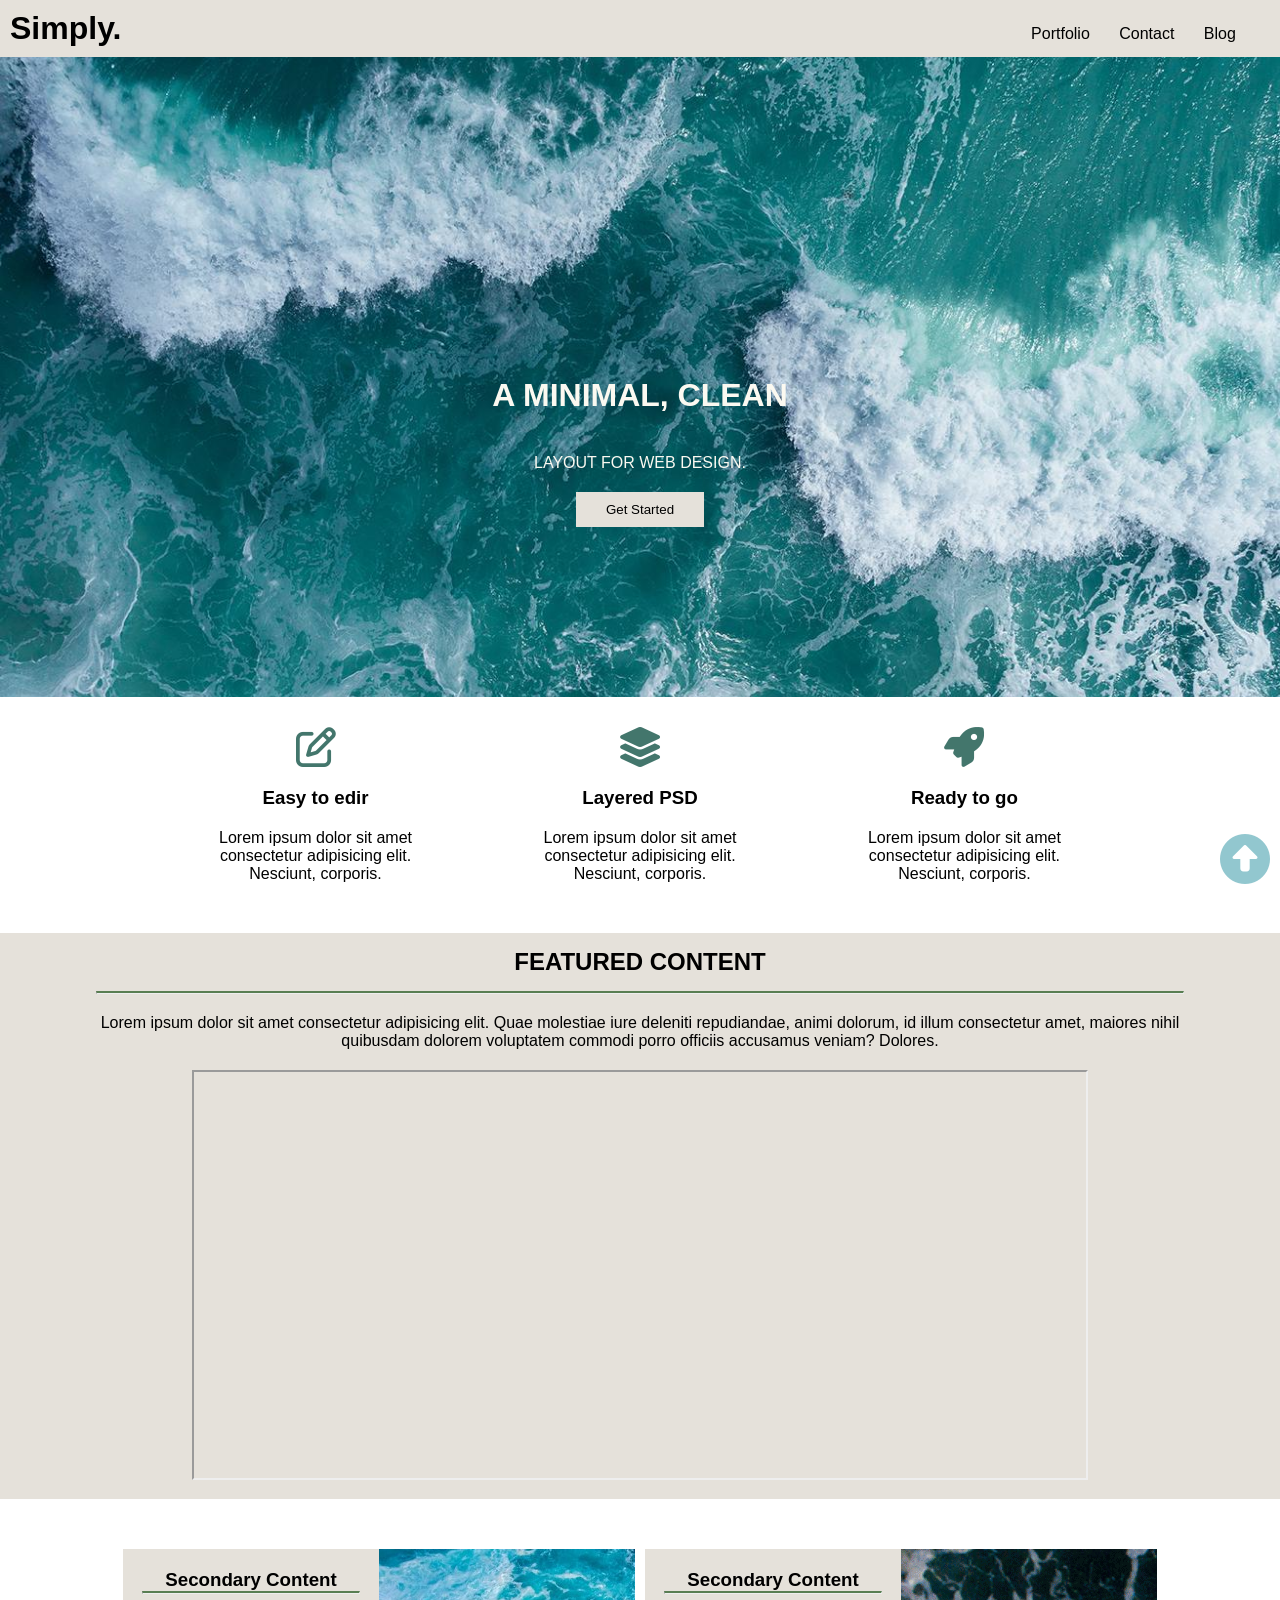
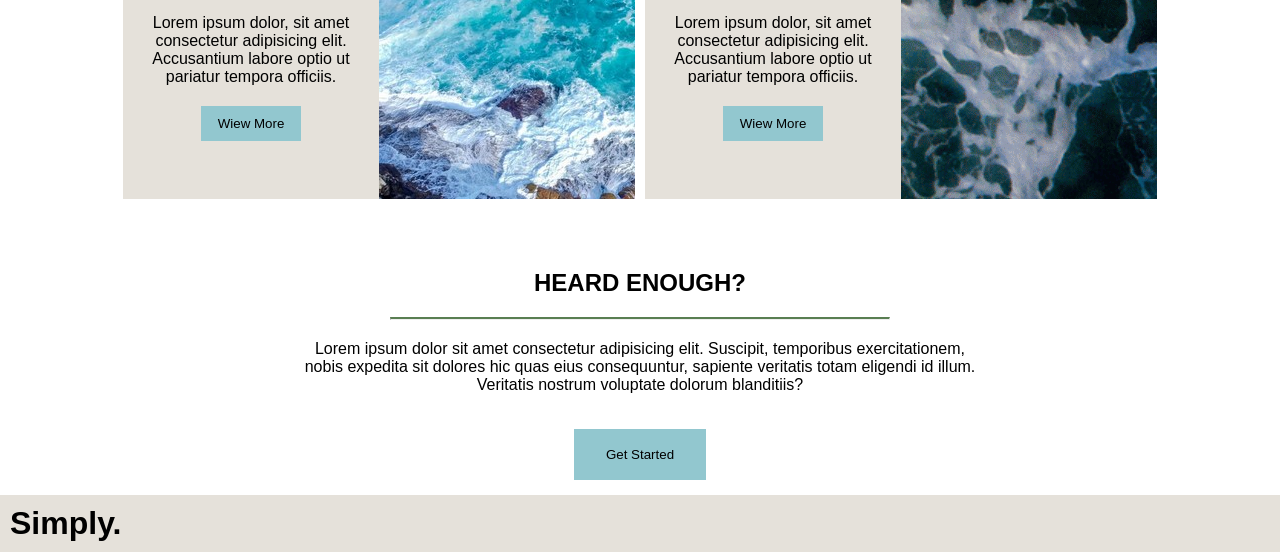
<file: index.html>
<!DOCTYPE html>
<html lang="en">
  <head>
    <meta charset="UTF-8" />
    <meta name="viewport" content="width=device-width, initial-scale=1.0" />
    <title>Document</title>
    <link
      rel="stylesheet"
      href="https://cdnjs.cloudflare.com/ajax/libs/font-awesome/6.5.1/css/all.min.css"
    />
    <link rel="stylesheet" href="style.css" />
  </head>
  <body id="body">
    <div class="header">
      <div class="logo"><h1>Simply.</h1></div>
      <div class="nav">
        <a href="#">Portfolio</a>
        <a href="#">Contact</a>
        <a href="#">Blog</a>
      </div>
    </div>
    <div class="back-img">
      <h1>A MINIMAL, CLEAN</h1>
      <p>LAYOUT FOR WEB DESIGN.</p>
      <button class="main-button">Get Started</button>
    </div>
    <div class="option">
      <div class="options">
        <i class="fa-regular fa-pen-to-square"></i>
        <h3>Easy to edir</h3>
        <p>
          Lorem ipsum dolor sit amet consectetur adipisicing elit. Nesciunt,
          corporis.
        </p>
      </div>
      <div class="options">
        <i class="fa-solid fa-layer-group"></i>
        <h3>Layered PSD</h3>
        <p>
          Lorem ipsum dolor sit amet consectetur adipisicing elit. Nesciunt,
          corporis.
        </p>
      </div>
      <div class="options">
        <i class="fa-solid fa-rocket"></i>
        <h3>Ready to go</h3>
        <p>
          Lorem ipsum dolor sit amet consectetur adipisicing elit. Nesciunt,
          corporis.
        </p>
      </div>
    </div>
    <div class="main-page">
      <h2>FEATURED CONTENT</h2>
      <hr />
      <p>
        Lorem ipsum dolor sit amet consectetur adipisicing elit. Quae molestiae
        iure deleniti repudiandae, animi dolorum, id illum consectetur amet,
        maiores nihil quibusdam dolorem voluptatem commodi porro officiis
        accusamus veniam? Dolores.
      </p>
      <iframe
        width="70%"
        height="410px"
        src="https://www.youtube.com/embed/ys3FSnqwCXs?si=JvGHryElE7JUtVId"
        style="margin-bottom: 15px"
      ></iframe>
    </div>
    <div class="content">
      <div class="test-div">
        <h3>Secondary Content</h3>
        <hr />
        <p>
          Lorem ipsum dolor, sit amet consectetur adipisicing elit. Accusantium
          labore optio ut pariatur tempora officiis.
        </p>
        <button>Wiew More</button>
      </div>
      <div class="img-div1"></div>
      <div class="test-div">
        <h3>Secondary Content</h3>
        <hr />
        <p>
          Lorem ipsum dolor, sit amet consectetur adipisicing elit. Accusantium
          labore optio ut pariatur tempora officiis.
        </p>
        <button>Wiew More</button>
      </div>
      <div class="img-div2"></div>
    </div>
    <div class="last-content">
      <h2>HEARD ENOUGH?</h2>
      <hr />
      <p>
        Lorem ipsum dolor sit amet consectetur adipisicing elit. Suscipit,
        temporibus exercitationem, nobis expedita sit dolores hic quas eius
        consequuntur, sapiente veritatis totam eligendi id illum. Veritatis
        nostrum voluptate dolorum blanditiis?
      </p>
      <button>Get Started</button>
    </div>

    <div class="header">
      <div class="logo"><h1>Simply.</h1></div>
    </div>
    <a href="#body" id="scroll-up">
      <i class="fa-solid fa-circle-up"></i>
    </a>
  </body>
</html>
</file>
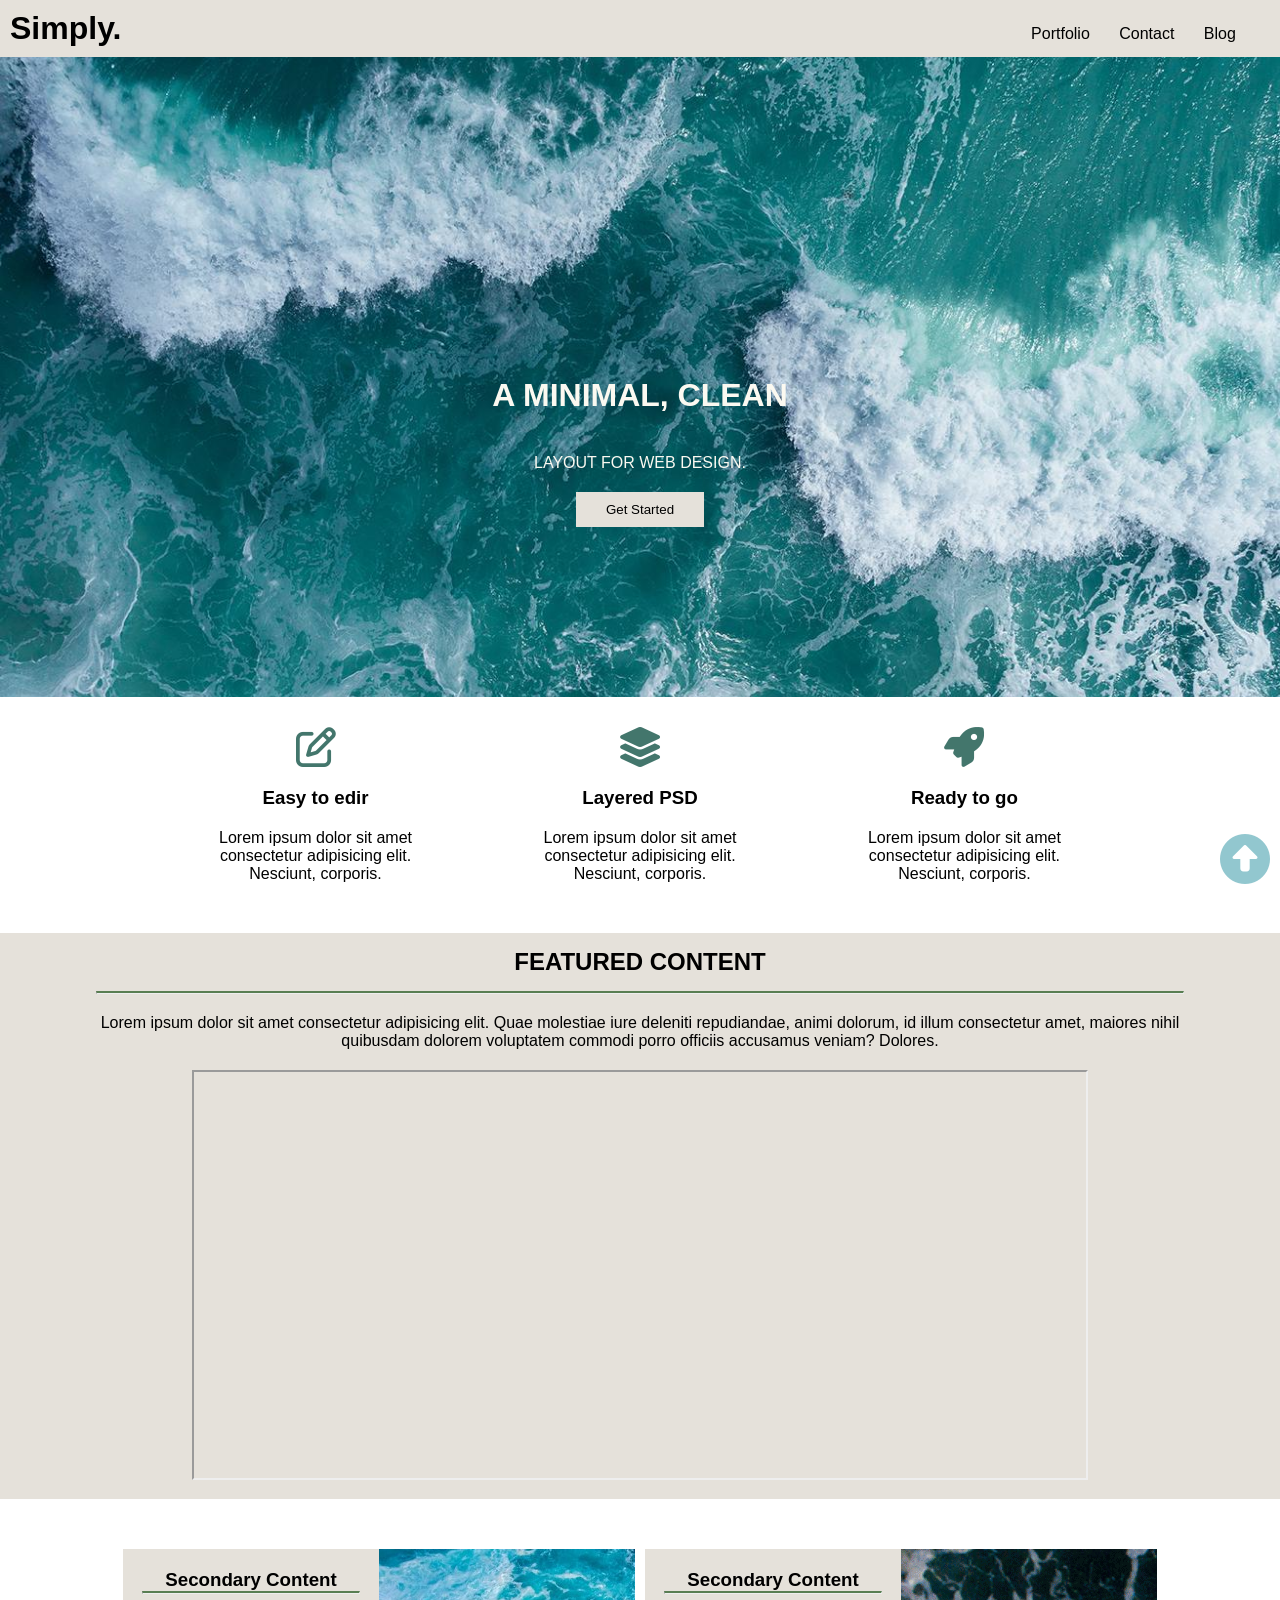
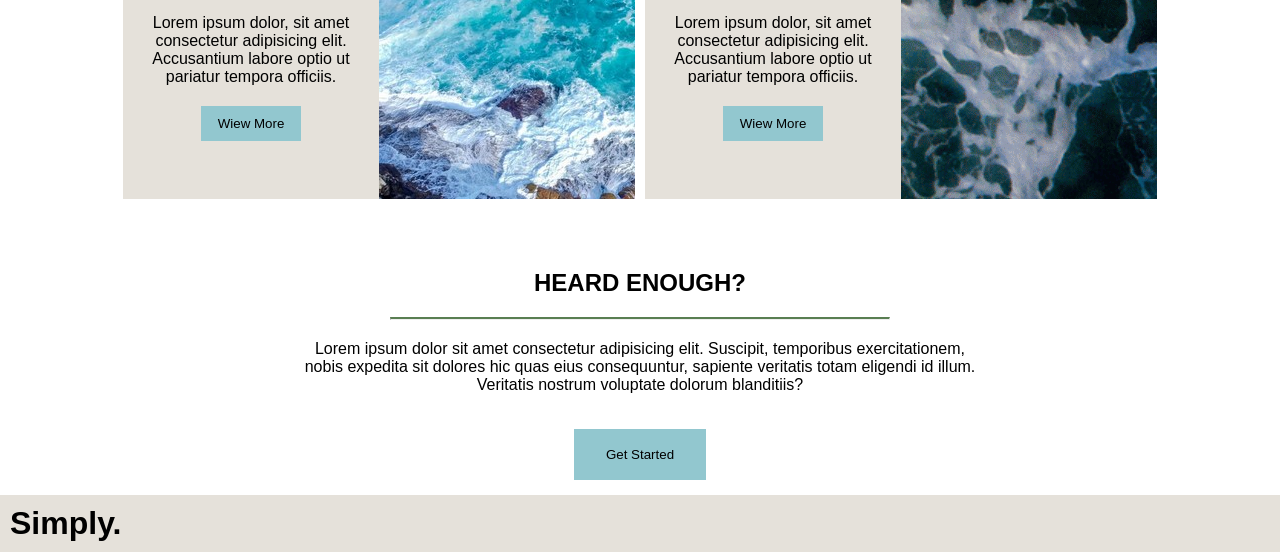
<file: deneme1.html>
<!DOCTYPE html>
<html lang="en">
  <head>
    <meta charset="UTF-8" />
    <meta name="viewport" content="width=device-width, initial-scale=1.0" />
    <title>Document</title>
    <link
      rel="stylesheet"
      href="https://cdnjs.cloudflare.com/ajax/libs/font-awesome/6.5.1/css/all.min.css"
    />
    <link rel="stylesheet" href="deneme1.css" />
  </head>
  <body id="body">
    <div class="header">
      <div class="logo"><h1>Simply.</h1></div>
      <div class="nav">
        <a href="#">Portfolio</a>
        <a href="#">Contact</a>
        <a href="#">Blog</a>
      </div>
    </div>
    <div class="back-img">
      <h1>A MINIMAL, CLEAN</h1>
      <p>LAYOUT FOR WEB DESIGN.</p>
      <button class="main-button">Get Started</button>
    </div>
    <div class="option">
      <div class="options">
        <i class="fa-regular fa-pen-to-square"></i>
        <h3>Easy to edir</h3>
        <p>
          Lorem ipsum dolor sit amet consectetur adipisicing elit. Nesciunt,
          corporis.
        </p>
      </div>
      <div class="options">
        <i class="fa-solid fa-layer-group"></i>
        <h3>Layered PSD</h3>
        <p>
          Lorem ipsum dolor sit amet consectetur adipisicing elit. Nesciunt,
          corporis.
        </p>
      </div>
      <div class="options">
        <i class="fa-solid fa-rocket"></i>
        <h3>Ready to go</h3>
        <p>
          Lorem ipsum dolor sit amet consectetur adipisicing elit. Nesciunt,
          corporis.
        </p>
      </div>
    </div>
    <div class="main-page">
      <h2>FEATURED CONTENT</h2>
      <hr />
      <p>
        Lorem ipsum dolor sit amet consectetur adipisicing elit. Quae molestiae
        iure deleniti repudiandae, animi dolorum, id illum consectetur amet,
        maiores nihil quibusdam dolorem voluptatem commodi porro officiis
        accusamus veniam? Dolores.
      </p>
      <iframe
        width="70%"
        height="410px"
        src="https://www.youtube.com/embed/ys3FSnqwCXs?si=JvGHryElE7JUtVId"
        style="margin-bottom: 15px"
      ></iframe>
    </div>
    <div class="content">
      <div class="test-div">
        <h3>Secondary Content</h3>
        <hr />
        <p>
          Lorem ipsum dolor, sit amet consectetur adipisicing elit. Accusantium
          labore optio ut pariatur tempora officiis.
        </p>
        <button>Wiew More</button>
      </div>
      <div class="img-div1"></div>
      <div class="test-div">
        <h3>Secondary Content</h3>
        <hr />
        <p>
          Lorem ipsum dolor, sit amet consectetur adipisicing elit. Accusantium
          labore optio ut pariatur tempora officiis.
        </p>
        <button>Wiew More</button>
      </div>
      <div class="img-div2"></div>
    </div>
    <div class="last-content">
      <h2>HEARD ENOUGH?</h2>
      <hr />
      <p>
        Lorem ipsum dolor sit amet consectetur adipisicing elit. Suscipit,
        temporibus exercitationem, nobis expedita sit dolores hic quas eius
        consequuntur, sapiente veritatis totam eligendi id illum. Veritatis
        nostrum voluptate dolorum blanditiis?
      </p>
      <button>Get Started</button>
    </div>

    <div class="header">
      <div class="logo"><h1>Simply.</h1></div>
    </div>
    <a href="#body" id="scroll-up">
      <i class="fa-solid fa-circle-up"></i>
    </a>
  </body>
</html>
</file>
<file: style.css>
html {
  scroll-behavior: smooth;
}
* {
  box-sizing: border-box;
  margin: 0;
  padding: 0;
  font-family: "Lucida Sans", "Lucida Sans Regular", "Lucida Grande",
    "Lucida Sans Unicode", Geneva, Verdana, sans-serif;
  transition: all 0.5s !important;
}
.header {
  background-color: #e5e1da;
  width: 100%;
  position: sticky;
  top: 0;
}
.logo {
  display: inline-block;
}
.logo h1 {
  padding: 10px;
}
.nav {
  display: inline-block;
  text-align: right;
  width: calc(100% - 180px);
}

.nav a {
  padding-left: 25px;
  color: black;
  text-decoration: none;
  cursor: pointer;
}
.nav a:hover {
  padding-left: 25px;
  color: #43766c;
  text-decoration: none;
  cursor: pointer;
}

.back-img {
  background-image: url(Wave1.jpg);
  background-size: cover;
  width: 100%;
  height: 400px;
  text-align: center;
  padding: 25% 0;
  color: #fbf9f1;
}
.back-img h1,
p {
  padding-bottom: 20px;
}
.main-button {
  padding: 10px 30px;
  background-color: #e5e1da;
  border: none;
}
.main-button:hover {
  padding: 10px 30px;
  background-color: #43766c;
  color: #e5e1da;
  border: none;
}
.option {
  text-align: center;
}
.option i {
  font-size: 40px;
  padding-bottom: 20px;
  color: #43766c;
}
.options {
  display: inline-block;
  width: 25%;
  text-align: center;
  padding: 30px;
}
.main-page {
  text-align: center;
  background-color: #e5e1da;
}
.main-page h2,
p {
  padding: 15px 0;
}
.main-page hr,
p {
  width: 85%;
  margin: 0 auto;
}
.main-page hr {
  border-top: 2px solid #597e52;
}
.content {
  display: flex;
  justify-content: center;
  margin: 50px 0;
}
.content hr {
  width: 85%;
  margin: 0 auto;
  border-top: 2px solid #597e52;
}
.test-div {
  background-color: #e5e1da;
  text-align: center;
  float: left;
  width: 20%;
  height: 250px;
  padding: 20px 0;
  overflow: hidden;
}
.test-div button {
  padding: 8px 15px;
  background-color: #92c7cf;
  border: 2px solid #92c7cf;
}
.test-div button:hover {
  padding: 8px 15px;
  background-color: #e5e1da;
  border: 2px solid #92c7cf;
  color: black;
  cursor: pointer;
}

.img-div1 {
  background-image: url(wave3.jpg);
  text-align: center;
  float: left;
  width: 20%;
  height: 250px;
  padding: 0;
  margin-right: 10px;
}
.img-div2 {
  background-image: url(wave2.png);
  text-align: center;
  float: left;
  width: 20%;
  height: 250px;
  padding: 0;
}
.last-content {
  text-align: center;
  margin: 0 auto;
  width: 800px;
}
.last-content h2,
p {
  padding: 20px 0;
}
.last-content hr {
  width: 500px;
  margin: 0 auto;
  border-top: 2px solid #597e52;
}
.last-content button {
  margin: 15px 0;
  padding: 16px 30px;
  background-color: #92c7cf;
  border: 2px solid #92c7cf;
}
.last-content button:hover {
  margin: 15px 0;
  padding: 16px 30px;
  background-color: #e5e1da;
  border: 2px solid #92c7cf;
  color: black;
  cursor: pointer;
}
#scroll-up {
  position: fixed;
  bottom: 10px;
  right: 10px;
  color: #92c7cf;
  font-size: 50px;
}
</file>
<file: deneme1.css>
html {
  scroll-behavior: smooth;
}
* {
  box-sizing: border-box;
  margin: 0;
  padding: 0;
  font-family: "Lucida Sans", "Lucida Sans Regular", "Lucida Grande",
    "Lucida Sans Unicode", Geneva, Verdana, sans-serif;
  transition: all 0.5s !important;
}
.header {
  background-color: #e5e1da;
  width: 100%;
  position: sticky;
  top: 0;
}
.logo {
  display: inline-block;
}
.logo h1 {
  padding: 10px;
}
.nav {
  display: inline-block;
  text-align: right;
  width: calc(100% - 180px);
}

.nav a {
  padding-left: 25px;
  color: black;
  text-decoration: none;
  cursor: pointer;
}
.nav a:hover {
  padding-left: 25px;
  color: #43766c;
  text-decoration: none;
  cursor: pointer;
}

.back-img {
  background-image: url(Wave1.jpg);
  background-size: cover;
  width: 100%;
  height: 400px;
  text-align: center;
  padding: 25% 0;
  color: #fbf9f1;
}
.back-img h1,
p {
  padding-bottom: 20px;
}
.main-button {
  padding: 10px 30px;
  background-color: #e5e1da;
  border: none;
}
.main-button:hover {
  padding: 10px 30px;
  background-color: #43766c;
  color: #e5e1da;
  border: none;
}
.option {
  text-align: center;
}
.option i {
  font-size: 40px;
  padding-bottom: 20px;
  color: #43766c;
}
.options {
  display: inline-block;
  width: 25%;
  text-align: center;
  padding: 30px;
}
.main-page {
  text-align: center;
  background-color: #e5e1da;
}
.main-page h2,
p {
  padding: 15px 0;
}
.main-page hr,
p {
  width: 85%;
  margin: 0 auto;
}
.main-page hr {
  border-top: 2px solid #597e52;
}
.content {
  display: flex;
  justify-content: center;
  margin: 50px 0;
}
.content hr {
  width: 85%;
  margin: 0 auto;
  border-top: 2px solid #597e52;
}
.test-div {
  background-color: #e5e1da;
  text-align: center;
  float: left;
  width: 20%;
  height: 250px;
  padding: 20px 0;
  overflow: hidden;
}
.test-div button {
  padding: 8px 15px;
  background-color: #92c7cf;
  border: 2px solid #92c7cf;
}
.test-div button:hover {
  padding: 8px 15px;
  background-color: #e5e1da;
  border: 2px solid #92c7cf;
  color: black;
  cursor: pointer;
}

.img-div1 {
  background-image: url(wave3.jpg);
  text-align: center;
  float: left;
  width: 20%;
  height: 250px;
  padding: 0;
  margin-right: 10px;
}
.img-div2 {
  background-image: url(wave2.png);
  text-align: center;
  float: left;
  width: 20%;
  height: 250px;
  padding: 0;
}
.last-content {
  text-align: center;
  margin: 0 auto;
  width: 800px;
}
.last-content h2,
p {
  padding: 20px 0;
}
.last-content hr {
  width: 500px;
  margin: 0 auto;
  border-top: 2px solid #597e52;
}
.last-content button {
  margin: 15px 0;
  padding: 16px 30px;
  background-color: #92c7cf;
  border: 2px solid #92c7cf;
}
.last-content button:hover {
  margin: 15px 0;
  padding: 16px 30px;
  background-color: #e5e1da;
  border: 2px solid #92c7cf;
  color: black;
  cursor: pointer;
}
#scroll-up {
  position: fixed;
  bottom: 10px;
  right: 10px;
  color: #92c7cf;
  font-size: 50px;
}
</file>
